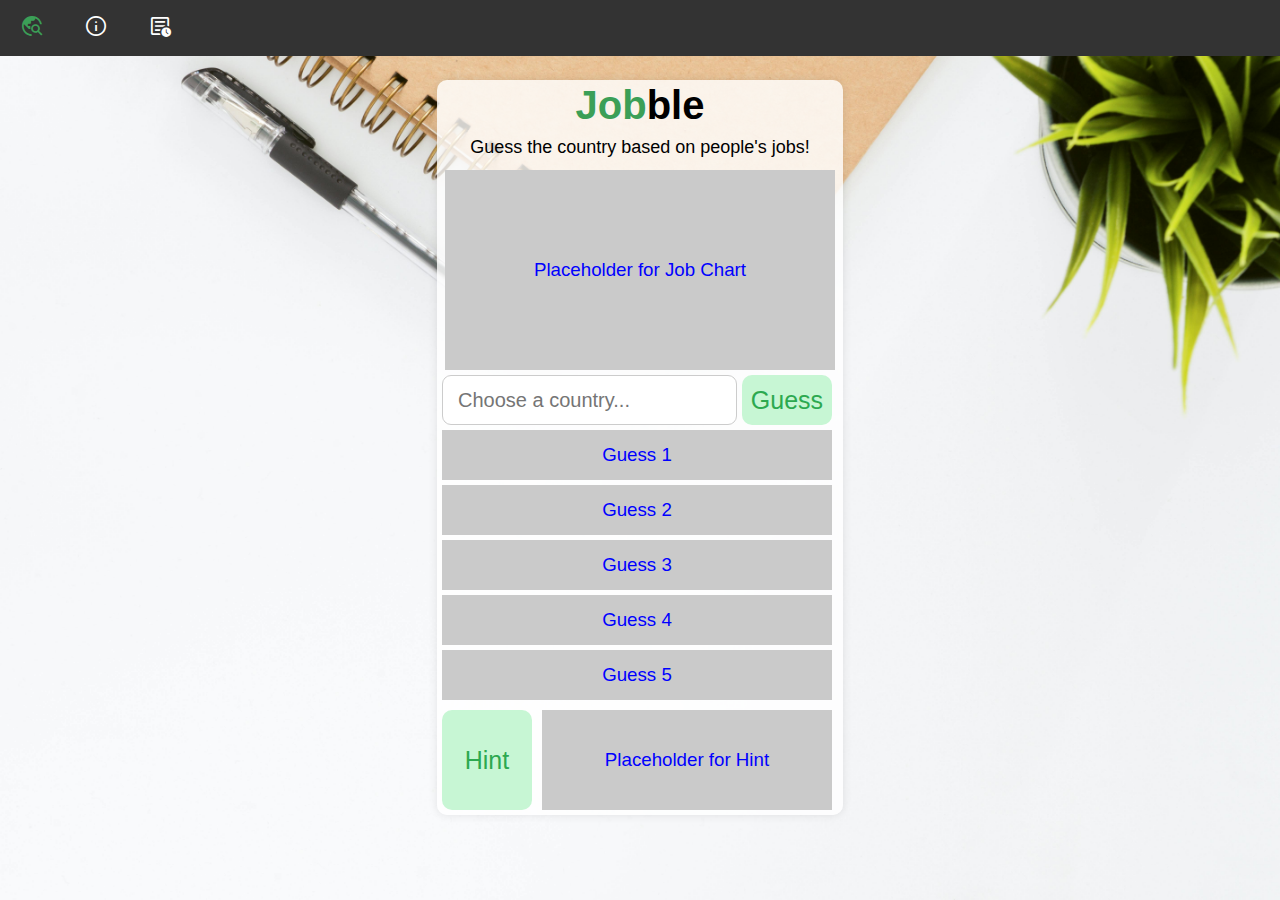
<file: index.html>
<!DOCTYPE html>
<html lang="en-GB">    

<head>
  <meta charset="UTF-8">
  <meta name="viewport" content="width=device-width, initial-scale=1.0">
  <title>Jobble </title>
  <link rel="stylesheet" href="./resources/CSS/style.css">
  <link rel="stylesheet" href="https://fonts.googleapis.com/css2?family=Material+Symbols+Outlined:opsz,wght,FILL,GRAD@20..48,100..700,0..1,-50..200" />
</head> 

<body>
  <!-- structure this nav bar as an object-->
  <nav class ="navbar">
    <ul class="navlinks">
      <li><a href="./index.html" target="_self"><span class="material-symbols-outlined">travel_explore</span></a></li>
      <li><a href="./instructions.html" target ="_self"><span class="material-symbols-outlined">info</span></a></li>
      <li><a href="./about.html" target="_self"><span class="material-symbols-outlined">overview</span></a></li>
    </ul>
  </nav>

  <!-- this is a grid that represents the gameboad. in the future, I'd like to 1) use a real grid system to build this more robustly, 2) have a different layout for mobile vs desktop, and 3) make it more fluid / dynamic -->

  <div class="board">
    
    <!-- row - title -->
    <h1 class="title"><Span id="game_title">Job</Span>ble</h1>
    <h2 class="subtitle">Guess the country based on people's jobs!</h2>
    
    <!-- row - gameboard -->
    <h3 class="job_chart">Placeholder for Job Chart</h3>
    
    <!-- row - guess interface  -->
    <form class="guess_dropdown">
      <!-- <label for="autocomplete-input">Country</label> -->
      <input type="text" id="autocomplete-input" list="countries" placeholder="Choose a country...">        
      <datalist id="countries">
          <!-- eventually this should live in SQL
          source: https://www.oecd-ilibrary.org/employment/oecd-labour-force-statistics-2022_dc0c92f0-en-->
          <option value="Australia">
          <option value="Austria">
          <option value="Belgium">
          <option value="Canada">
          <option value="Chile">
          <option value="Colombia">
          <option value="Costa Rica">
          <option value="Czech Republic">
          <option value="Denmark">
          <option value="Estonia">
          <option value="Finland">
          <option value="France">
          <option value="Germany">
          <option value="Greece">
          <option value="Hungary">
          <option value="Iceland">
          <option value="Ireland">
          <option value="Israel">
          <option value="Italy">
          <option value="Japan">
          <option value="Korea">
          <option value="Latvia">
          <option value="Lithuania">
          <option value="Luxembourg">
          <option value="Mexico">
          <option value="Netherlands">
          <option value="New Zealand">
          <option value="Norway">
          <option value="Poland">
          <option value="Portugal">
          <option value="Slovak Republic">
          <option value="Slovenia">
          <option value="Spain">
          <option value="Sweden">
          <option value="Switzerland">
          <option value="Türkiye">
          <option value="United Kingdom">
          <option value="United States">
      </datalist>
    </form>

    <button class ="guessbtn button">Guess</button>

    <!-- rows - guesses -->
    <h3 class = "guess 1">Guess 1</h3>
    <h3 class = "guess 2">Guess 2</h3>  
    <h3 class = "guess 3">Guess 3</h3>
    <h3 class = "guess 4">Guess 4</h3>
    <h3 class = "guess 5">Guess 5</h3>

    <!-- row - hint -->

    <button class = "hintbtn button">Hint</button>
    <h3 class = "hint"> Placeholder for Hint </h3>

  </div>

  <!-- <footer>
    <p>Matt Mogan - 2024</p>
  </footer> -->

</body>
</html>
</file>
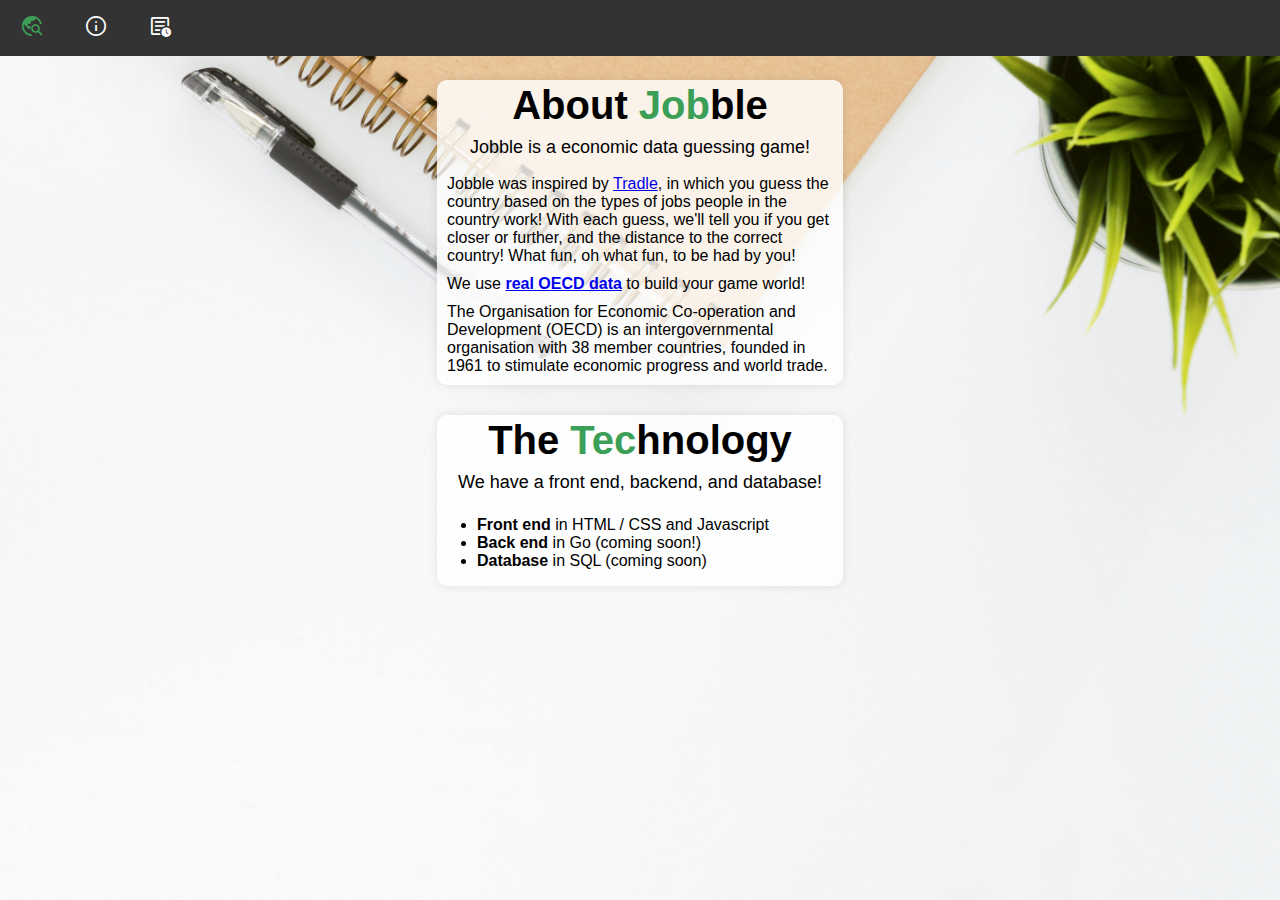
<file: about.html>
<!DOCTYPE html>
<html lang="en-GB">

    <head>
        <meta charset="UTF-8">
        <meta name="viewport" content="width=device-width, initial-scale=1.0">
        <title>About</title>
        <link rel="stylesheet" href="./resources/CSS/style.css">
        <link rel="stylesheet" href="https://fonts.googleapis.com/css2?family=Material+Symbols+Outlined:opsz,wght,FILL,GRAD@20..48,100..700,0..1,-50..200" />
    </head> 

    <body>
    <!-- structure this nav bar as an object, using JS later-->
    
    <nav class ="navbar">
        <ul class="navlinks">
          <li><a href="./index.html" target="_self"><span class="material-symbols-outlined">travel_explore</span></a></li>
          <li><a href="./instructions.html" target ="_self"><span class="material-symbols-outlined">info</span></a></li>
          <li><a href="./about.html" target="_self"><span class="material-symbols-outlined">overview</span></a></li>
        </ul>
    </nav>
  
    <div class = board>
        
        <h1 class="title"> About&nbsp;<span id="game_title"> Job</span>ble</h1>
        
        <h2 class="subtitle"> Jobble is a economic data guessing game! </h2>
        
        <p class="about"> Jobble was inspired by <a href="https://games.oec.world/en/tradle/" target="_blank">Tradle</a>, in which you guess the country based on the types of jobs people in the country work! With each guess, we'll tell you if you get closer or further, and the distance to the correct country! What fun, oh what fun, to be had by you!</p>
        
        <p class="about"> We use <strong><a href="https://www.oecd.org/about/" target="_blank">real OECD data</a></strong> to build your game world!</p>
        
        <p class="about"> The Organisation for Economic Co-operation and Development (OECD) is an intergovernmental organisation with 38 member countries, founded in 1961 to stimulate economic progress and world trade.</p>

    </div>

    <div class = board>

        <h1 class=title>The&nbsp;<Span id="game_title">Tec</Span>hnology</h1>
        <h2 class="subtitle">We have a front end, backend, and database!</h2>
        <ul>
            <li><strong>Front end</strong> in HTML / CSS and Javascript</li>
            <li><strong>Back end</strong> in Go (coming soon!)</li>
            <li><strong>Database</strong> in SQL (coming soon)</li>
        </ul>

    </div>

  <!-- <footer>
    <p>Matt Mogan - 2024</p>
  </footer> -->

</html>
</file>
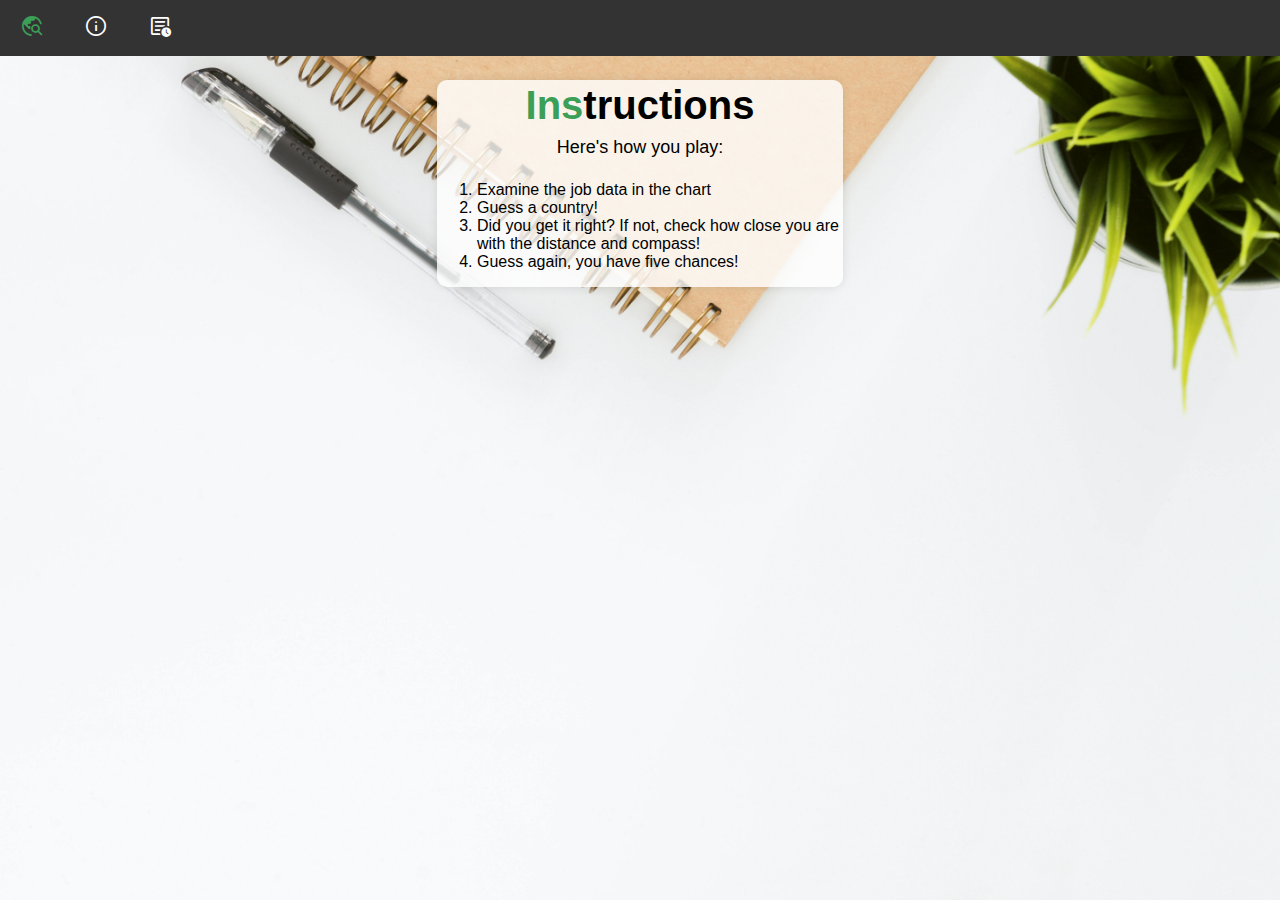
<file: instructions.html>
<!DOCTYPE html>
<html lang="en-GB">    

<head>
    <meta charset="UTF-8">
    <meta name="viewport" content="width=device-width, initial-scale=1.0">
    <title>Instructions</title>
    <link rel="stylesheet" href="./resources/CSS/style.css">
    <link rel="stylesheet" href="https://fonts.googleapis.com/css2?family=Material+Symbols+Outlined:opsz,wght,FILL,GRAD@20..48,100..700,0..1,-50..200" />
</head>
  
<body>

    <nav class ="navbar">
        <ul class="navlinks">
          <li><a href="./index.html" target="_self"><span class="material-symbols-outlined">travel_explore</span></a></li>
          <li><a href="./instructions.html" target ="_self"><span class="material-symbols-outlined">info</span></a></li>
          <li><a href="./about.html" target="_self"><span class="material-symbols-outlined">overview</span></a></li>
        </ul>
    </nav>
    
    <div class="board">
        <h1 class="title"><Span id="game_title">Ins</Span>tructions</h1>
        <h2 class="subtitle">Here's how you play:</h2>
        <ol id="steps">
            <li>Examine the job data in the chart</li>
            <li>Guess a country!</li>
            <li>Did you get it right? If not, check how close you are with the distance and compass!</li>
            <li>Guess again, you have five chances!</li>
        </ol>
    </div>
    
    <!-- <footer>
        <p>Matt Mogan - 2024</p>
    </footer> -->

</body>
</html>
</file>
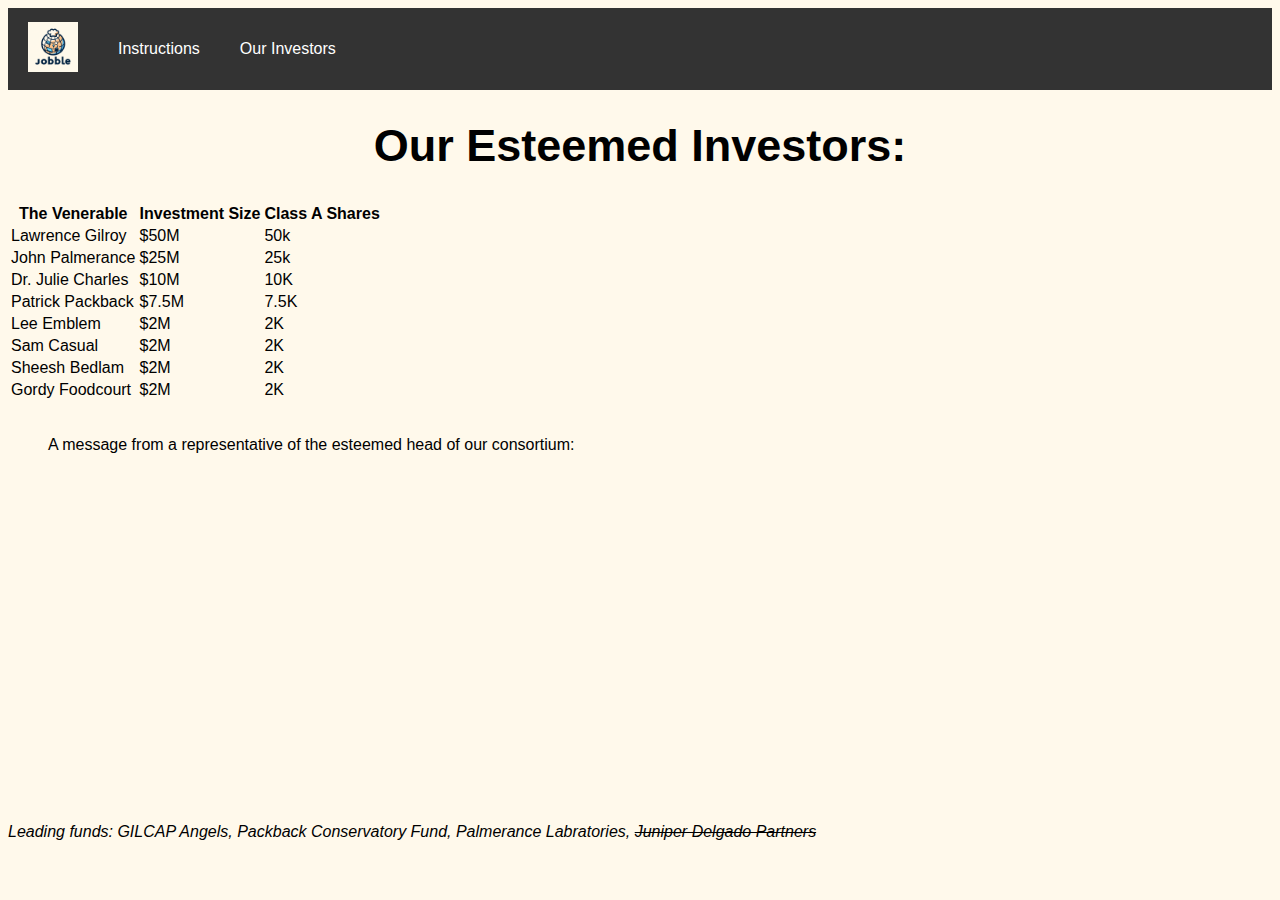
<file: investors.html>
<!DOCTYPE html>

<html lang="en-GB">

    <head>
        <meta charset="UTF-8">
        <meta name="viewport" content="width=device-width, initial-scale=1.0">
        <title>Our Esteemed Investors</title>
        <link rel="stylesheet" href="style.css">
    </head> 

    <body>
    <!-- structure this nav bar as an object, using JS later-->
    <nav>
      <ul class="navbar">
        <li><a href="./index.html" target="_self"> <img src="./Jobble Logo" width ="50" height="50" alt="Jobble Game Development Page" ></a></li>
        <li><a href="./instructions.html" target ="_self">Instructions</a></li>
        <li><a href="./investors.html" target="_self">Our Investors</a></li>
      </ul>
    </nav>
      
        <section id="Investors">
           
            <header>
                <h1>Our Esteemed Investors:</h1>
            </header>

            <table>
                <thead>
                    <tr>
                        <th scope="col">The Venerable</th>
                        <th scope="col">Investment Size</th>
                        <th scope="col">Class A Shares</th>
                    </tr>
                </thead>
                <tbody>
                    <tr>
                        <td class="left">Lawrence Gilroy</td>
                        <td class="middle">$50M</td>
                        <td class="right">50k</td>
                    </tr>
                    <tr>
                        <td class="left">John Palmerance</td>
                        <td class="middle">$25M</td>
                        <td class="right">25k</td>
                    </tr>
                    <tr>
                        <td class="left">Dr. Julie Charles</td>
                        <td class="middle">$10M</td>
                        <td class="right">10K</td>
                    </tr>
                    <tr>
                        <td class="left">Patrick Packback</td>
                        <td class="middle">$7.5M</td>
                        <td class="right">7.5K</td>
                    </tr>
                    <tr>
                        <td class="left">Lee Emblem</td>
                        <td class="middle">$2M</td>
                        <td class="right">2K</td>
                    </tr>
                    <tr>
                        <td class="left">Sam Casual</td>
                        <td class="middle">$2M</td>
                        <td class="right">2K</td>
                    </tr>
                    <tr>
                        <td class="left">Sheesh Bedlam</td>
                        <td class="middle">$2M</td>
                        <td class="right">2K</td>
                    </tr>
                    <tr>
                        <td class="left">Gordy Foodcourt</td>
                        <td class="middle">$2M</td>
                        <td class="right">2K</td>
                    </tr>
                </tbody>
            </table>
            <br />
            <figure>
                <figcaption>A message from a representative of the esteemed head of our consortium:</figcaption>
                <iframe width="560" height="315" src="https://www.youtube.com/embed/kXI5roaCIT4?si=2nwp1LYAFiGKGeQo" title="YouTube video player" frameborder="0" allow="accelerometer; autoplay; clipboard-write; encrypted-media; gyroscope; picture-in-picture; web-share" referrerpolicy="strict-origin-when-cross-origin" allowfullscreen></iframe>
            </figure>
        </section> 

        <br />

        <footer>
            <p><i>Leading funds: GILCAP Angels, Packback Conservatory Fund, Palmerance Labratories, <s>Juniper Delgado Partners</s></i></p>
        </footer>

    </body>

</html>
</file>
<file: resources/CSS/style.css>
* {
    font-family:Arial, Helvetica, sans-serif;
    box-sizing: border-box;
}

body{
    background-image: url('../images/Work_Background.jpg'); /* Path to your background image */
    background-size:cover; 
    background-position: center center; /* Center the image */
    background-repeat: no-repeat; /* Prevent the image from repeating */
    background-attachment: fixed;
    margin: 0px;
    padding: 0px;
}

/* title formatting */

h1{
    margin: 0px auto;
    height: 50px;
    width: 100%;
    display: flex;
    justify-content: center;
    align-items: center;
    background-color: transparent;
    font-size: 40px;
}

#game_title{
    color: rgb(59, 159, 87);
    background-color: transparent;
}

h2{
    margin: 0px auto;
    padding: 5px;
    height: 35px;
    width: 100%;
    display: flex;
    justify-content: center;
    align-items: center;
    font-size: 18px;
    font-weight: 400;
}

h3{
    background-color: rgb(202, 202, 202);
    display: flex;
    justify-content: center;
    align-items: center;
    color: blue;
    font-weight: normal;
}

/* the board container */

.board{
    margin: 80px auto;
    margin-bottom: 0px !important;
    /* border: 3px solid rgb(98, 98, 98); */
    height: auto;
    width: 406px;
    background-color: rgba(255, 255, 255, 0.8);
    border-radius: 10px;
    overflow: auto;
    box-shadow: 0 0 10px rgba(0, 0, 0, 0.1);
}

.board+.board{
    margin-top: 30px;
}

/* components of the game */

.job_chart{
    height: 200px;
    width: 390px;
    padding: 5px;
    margin: 5px auto;
    margin-bottom: 0;
}

.guess_dropdown{
    height: 50px;
    width: 295px;
    /* background-color: rgb(181, 212, 255); */
    margin: 5px 0px 5px 5px;
    float:left;
}

input[type="text"] {
    height: 100%;
    width: 100%;   
    font-size: 20px;
    border: 1px solid #ccc;
    border-radius: 9px;
    padding: 15px 15px;
}

.guessbtn{
    height: 50px;
    width: 90px;
}

.button{
    padding: 5px;
    margin: 5px 5px;
    float: left;
    color:rgb(45, 169, 80);
    background-color: rgb(199, 246, 212);
    font-size: 25px;
    border-radius: 10px;
    border-color: transparent;
    text-align: center;
} 

.button:hover{
    background-color: rgb(255, 235, 233);
    font-weight: 600;
}

.button:active{
    background-color: rgb(255, 235, 233);
    color:blue;
    font-weight: 600;
}

.guess{
    height: 50px;
    width: 390px;
    padding: 5px;
    margin: 5px 5px;
}

.hintbtn{
    height: 100px;
    width: 90px;
    padding: 5px;
    margin: 5px 5px;
    float: left
}

.hint{
    height: 100px;
    width: 290px;
    padding: 5px;
    margin: 5px 5px;
    float: left
}

/* the nav bar */

.navbar{
    position: fixed;
    top: 0;
    width: 100%;
}

ul.navlinks {
    list-style-type: none;
    margin: 0;
    padding: 0;
    overflow: hidden;
    background-color: #333;
    align-items: center;
    display: flex;
    width: 100%;
}

ul.navlinks li {
    float: left;
}

ul.navlinks li a {
    display: block;
    color: white;
    text-align: center;
    padding: 14px 20px;
    text-decoration: none;
}

ul.navlinks li a:hover {
    /* background-color: #111; */
    color: rgb(59, 159, 87);
}

/* about section */

.about{
    margin: 10px 10px;
}

/* ancillary elements */

footer{
    position: fixed;
    left: 0;
    bottom: 0;
    width: 100%;
    background-color: #333;
    color: white;
    text-align: center;
    padding: 0px;
}

.material-symbols-outlined {
  font-variation-settings:
  'FILL' 0,
  'wght' 400,
  'GRAD' 0,
  'opsz' 40
}
</file>
<file: style.css>
* {
    font-family:Arial, Helvetica, sans-serif;
}

body {
    background-color: rgb(255, 249, 235)
}

ul.navbar {
    list-style-type: none;
    margin: 0;
    padding: 0;
    overflow: hidden;
    background-color: #333;
    align-items: center;
    display: flex;
}

ul.navbar li {
    float: left;
}

ul.navbar li a {
    display: block;
    color: white;
    text-align: center;
    padding: 14px 20px;
    text-decoration: none;
}

ul.navbar li a:hover {
    background-color: #111;
}

h1{
    font-size: 45px;
    text-align: center;
 }
</file>
